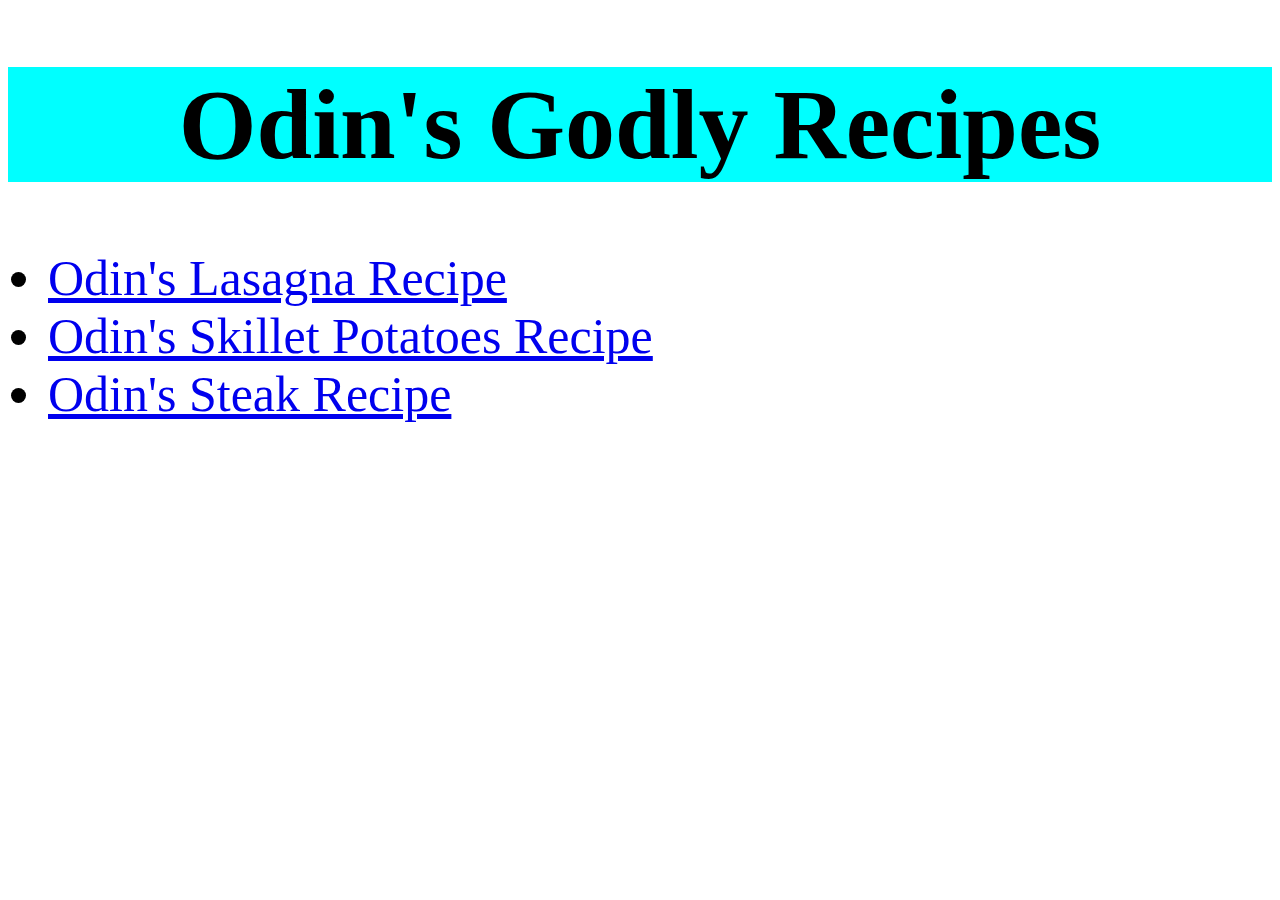
<file: index.html>
<!DOCTYPE html>
<html lang="en">
<head>
    <meta charset="UTF-8">
    <meta http-equiv="X-UA-Compatible" content="IE=edge">
    <meta name="viewport" content="width=device-width, initial-scale=1.0">
    <title>Odin Recipes</title>
    <link rel="stylesheet" href="indexstyle.css"
</head>
<body>
    <h1 id="pagetitle">Odin's Godly Recipes</h1>
        <ul>
            <li><a href="recipes/lasagna.html">Odin's Lasagna Recipe</a></li>
            <li><a href="recipes/skilletpotatoes.html">Odin's Skillet Potatoes Recipe</a></li>
            <li><a href="recipes/steak.html">Odin's Steak Recipe</a></li>
        </ul>
</body>
</html>
</file>
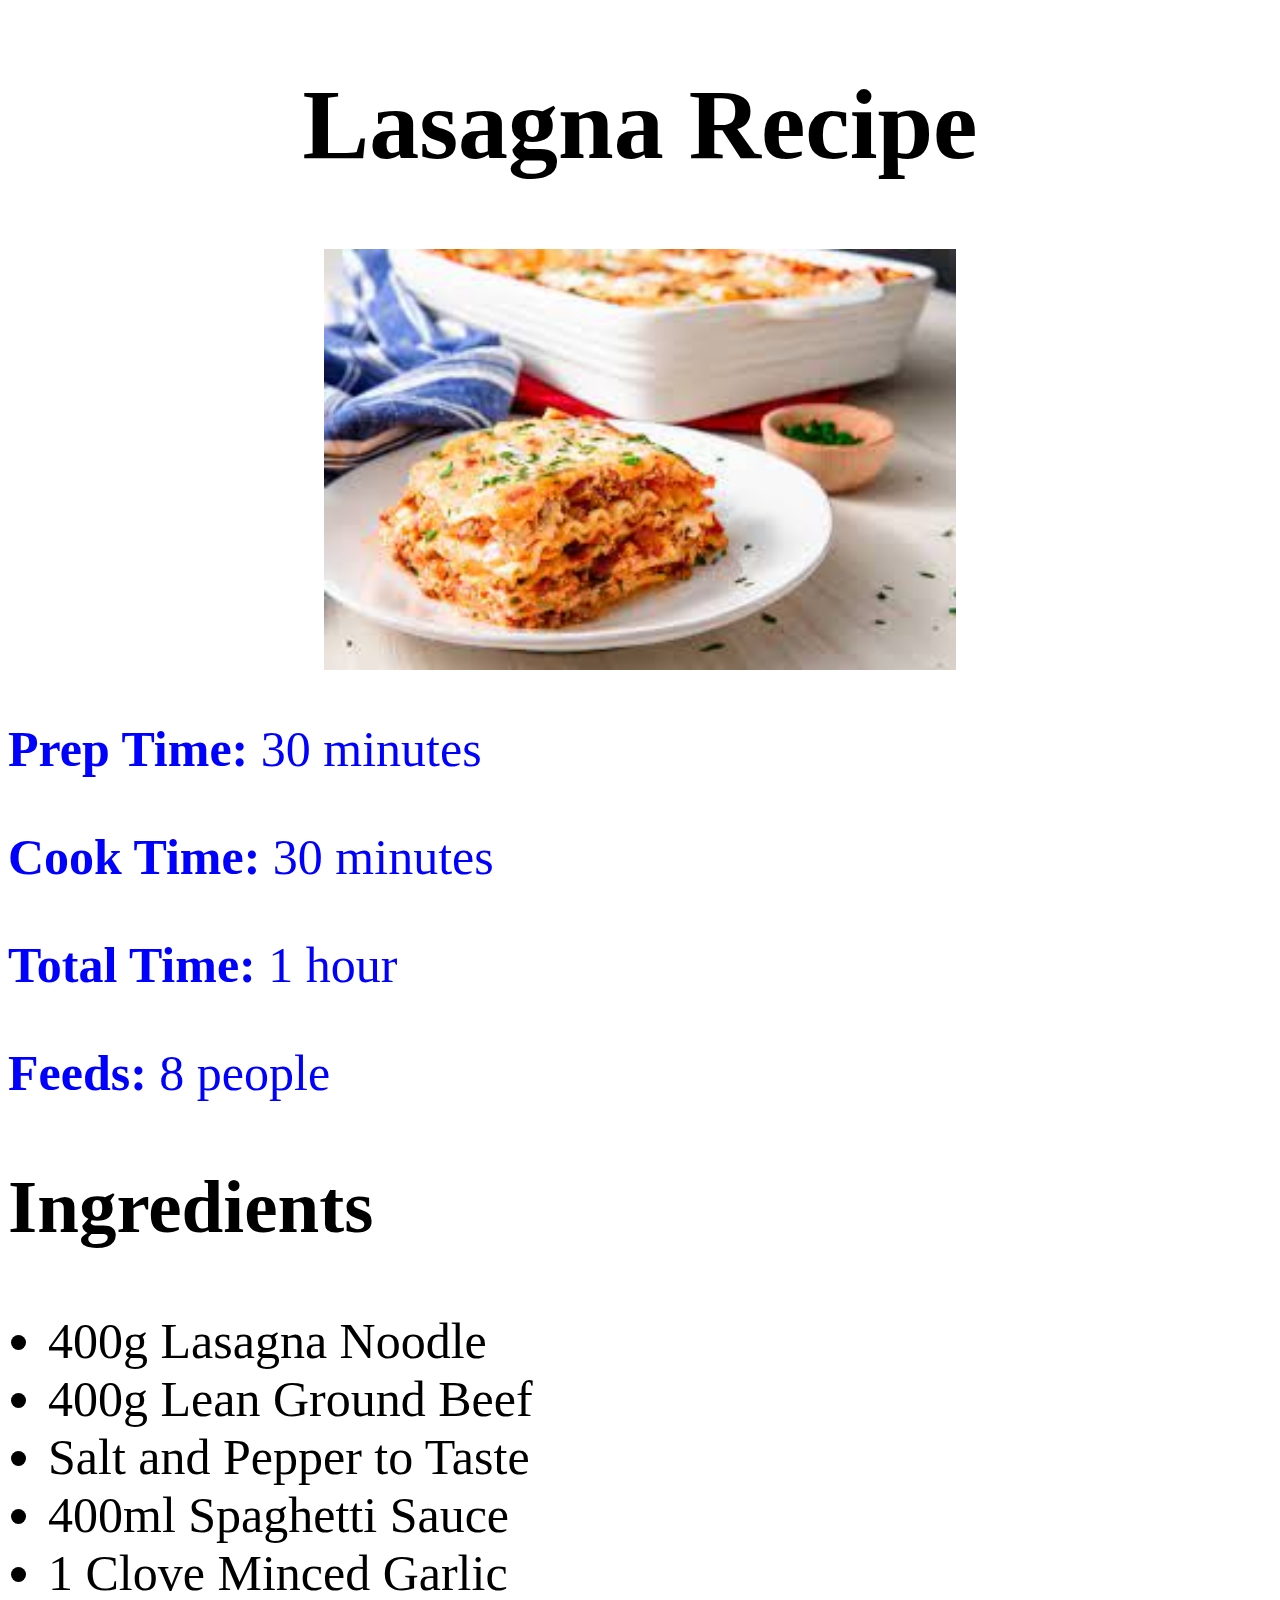
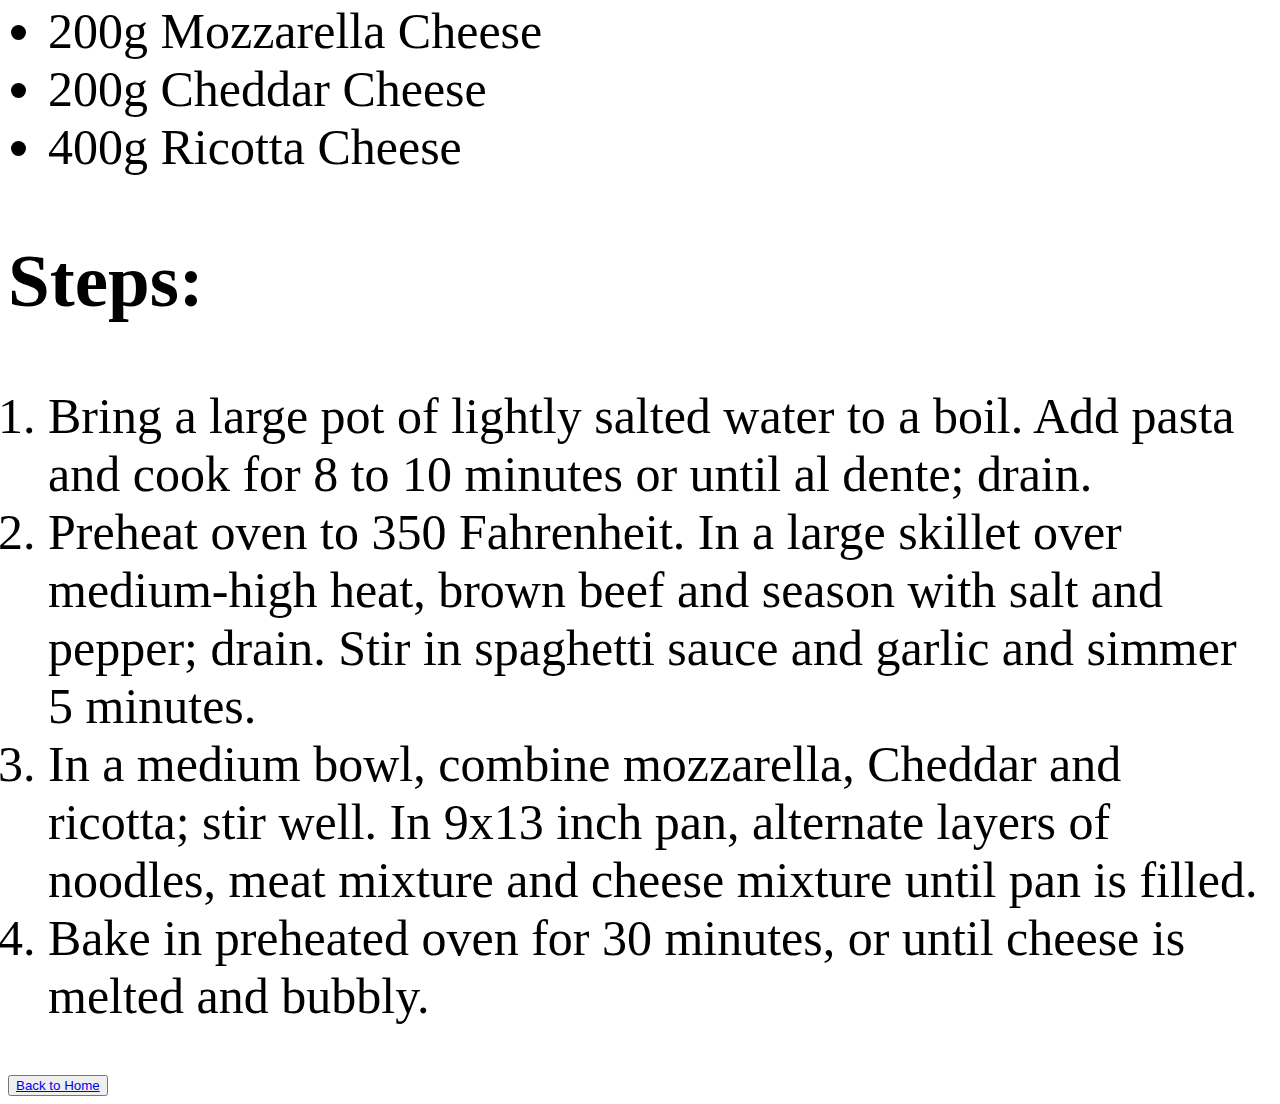
<file: recipes/lasagna.html>
<!DOCTYPE html>
<html lang="en">
<head>
    <meta charset="UTF-8">
    <meta http-equiv="X-UA-Compatible" content="IE=edge">
    <meta name="viewport" content="width=device-width, initial-scale=1.0">
    <title>Lasagna Recipe</title>
    <link rel="stylesheet" href="../lasagnastyle.css"
</head>
<body>
    <h1 class="title">Lasagna Recipe</h1>
        <img class="lasagnaimg" src="../images/lasagna.jpeg" alt="Lasagna">
        <p class="detail"><strong>Prep Time:</strong> 30 minutes</p>
        <p class="detail"><strong>Cook Time:</strong> 30 minutes</p>
        <p class="detail"><strong>Total Time:</strong> 1 hour</p>
        <p class="detail"><strong>Feeds:</strong> 8 people</p>
    <h2 id="ingredients"><strong>Ingredients</strong></h2>
        <ul>
            <li>400g Lasagna Noodle</li>
            <li>400g Lean Ground Beef</li>
            <li>Salt and Pepper to Taste</li>
            <li>400ml Spaghetti Sauce</li>
            <li>1 Clove Minced Garlic</li>
            <li>200g Mozzarella Cheese</li>
            <li>200g Cheddar Cheese</li>
            <li>400g Ricotta Cheese</li>
        </ul>
    <h2 class="steps"><strong>Steps:</strong></h2>
        <ol>
            <li>Bring a large pot of lightly salted water to a boil. Add pasta and cook for 8 to 10 minutes or until al dente; drain.</li>
            <li>Preheat oven to 350 Fahrenheit. In a large skillet over medium-high heat, brown beef and season with salt and pepper; drain. Stir in spaghetti sauce and garlic and simmer 5 minutes.</li>
            <li>In a medium bowl, combine mozzarella, Cheddar and ricotta; stir well. In 9x13 inch pan, alternate layers of noodles, meat mixture and cheese mixture until pan is filled.</li>
            <li>Bake in preheated oven for 30 minutes, or until cheese is melted and bubbly.</li>
        </ol>
<button id="homebutton"><a href="../index.html">Back to Home</a></button>
</body>
</html>
</file>
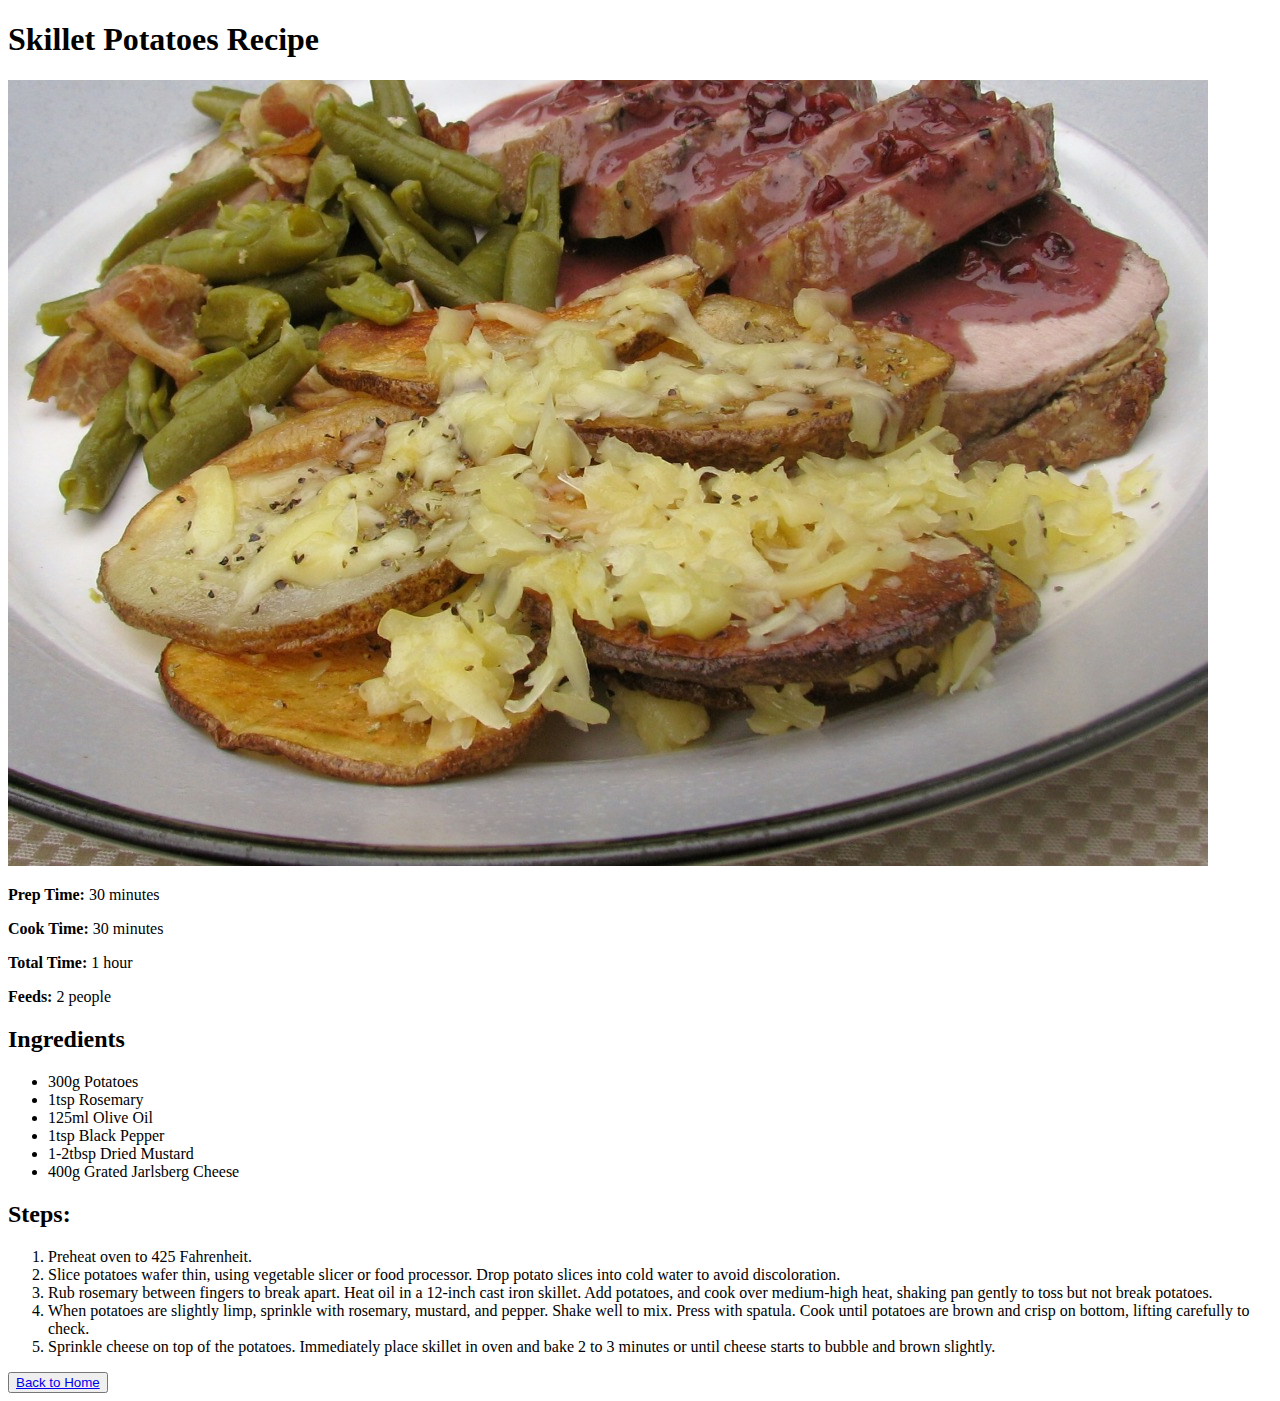
<file: recipes/skilletpotatoes.html>
<!DOCTYPE html>
<html lang="en">
<head>
    <meta charset="UTF-8">
    <meta http-equiv="X-UA-Compatible" content="IE=edge">
    <meta name="viewport" content="width=device-width, initial-scale=1.0">
    <title>Skillet Potatoes Recipe</title>
</head>
<body>
    <h1>Skillet Potatoes Recipe</h1>
        <img src="../images/skilletpotatoes.jpg" alt="Skillet Potatoes">
        <p><strong>Prep Time:</strong> 30 minutes</p>
        <p><strong>Cook Time:</strong> 30 minutes</p>
        <p><strong>Total Time:</strong> 1 hour</p>
        <p><strong>Feeds:</strong> 2 people</p>
    <h2><strong>Ingredients</strong></h2>
        <ul>
            <li>300g Potatoes</li>
            <li>1tsp Rosemary</li>
            <li>125ml Olive Oil</li>
            <li>1tsp Black Pepper</li>
            <li>1-2tbsp Dried Mustard</li>
            <li>400g Grated Jarlsberg Cheese</li>
        </ul>
    <h2><strong>Steps:</strong></h2>
        <ol>
            <li>Preheat oven to 425 Fahrenheit.</li>
            <li>Slice potatoes wafer thin, using vegetable slicer or food processor. Drop potato slices into cold water to avoid discoloration.</li>
            <li>Rub rosemary between fingers to break apart. Heat oil in a 12-inch cast iron skillet. Add potatoes, and cook over medium-high heat, shaking pan gently to toss but not break potatoes.</li>
            <li>When potatoes are slightly limp, sprinkle with rosemary, mustard, and pepper. Shake well to mix. Press with spatula. Cook until potatoes are brown and crisp on bottom, lifting carefully to check.</li>
            <li>Sprinkle cheese on top of the potatoes. Immediately place skillet in oven and bake 2 to 3 minutes or until cheese starts to bubble and brown slightly.</li>
        </ol>
<button id="homebutton"><a href="../index.html">Back to Home</a></button>
</body>
</html>
</file>
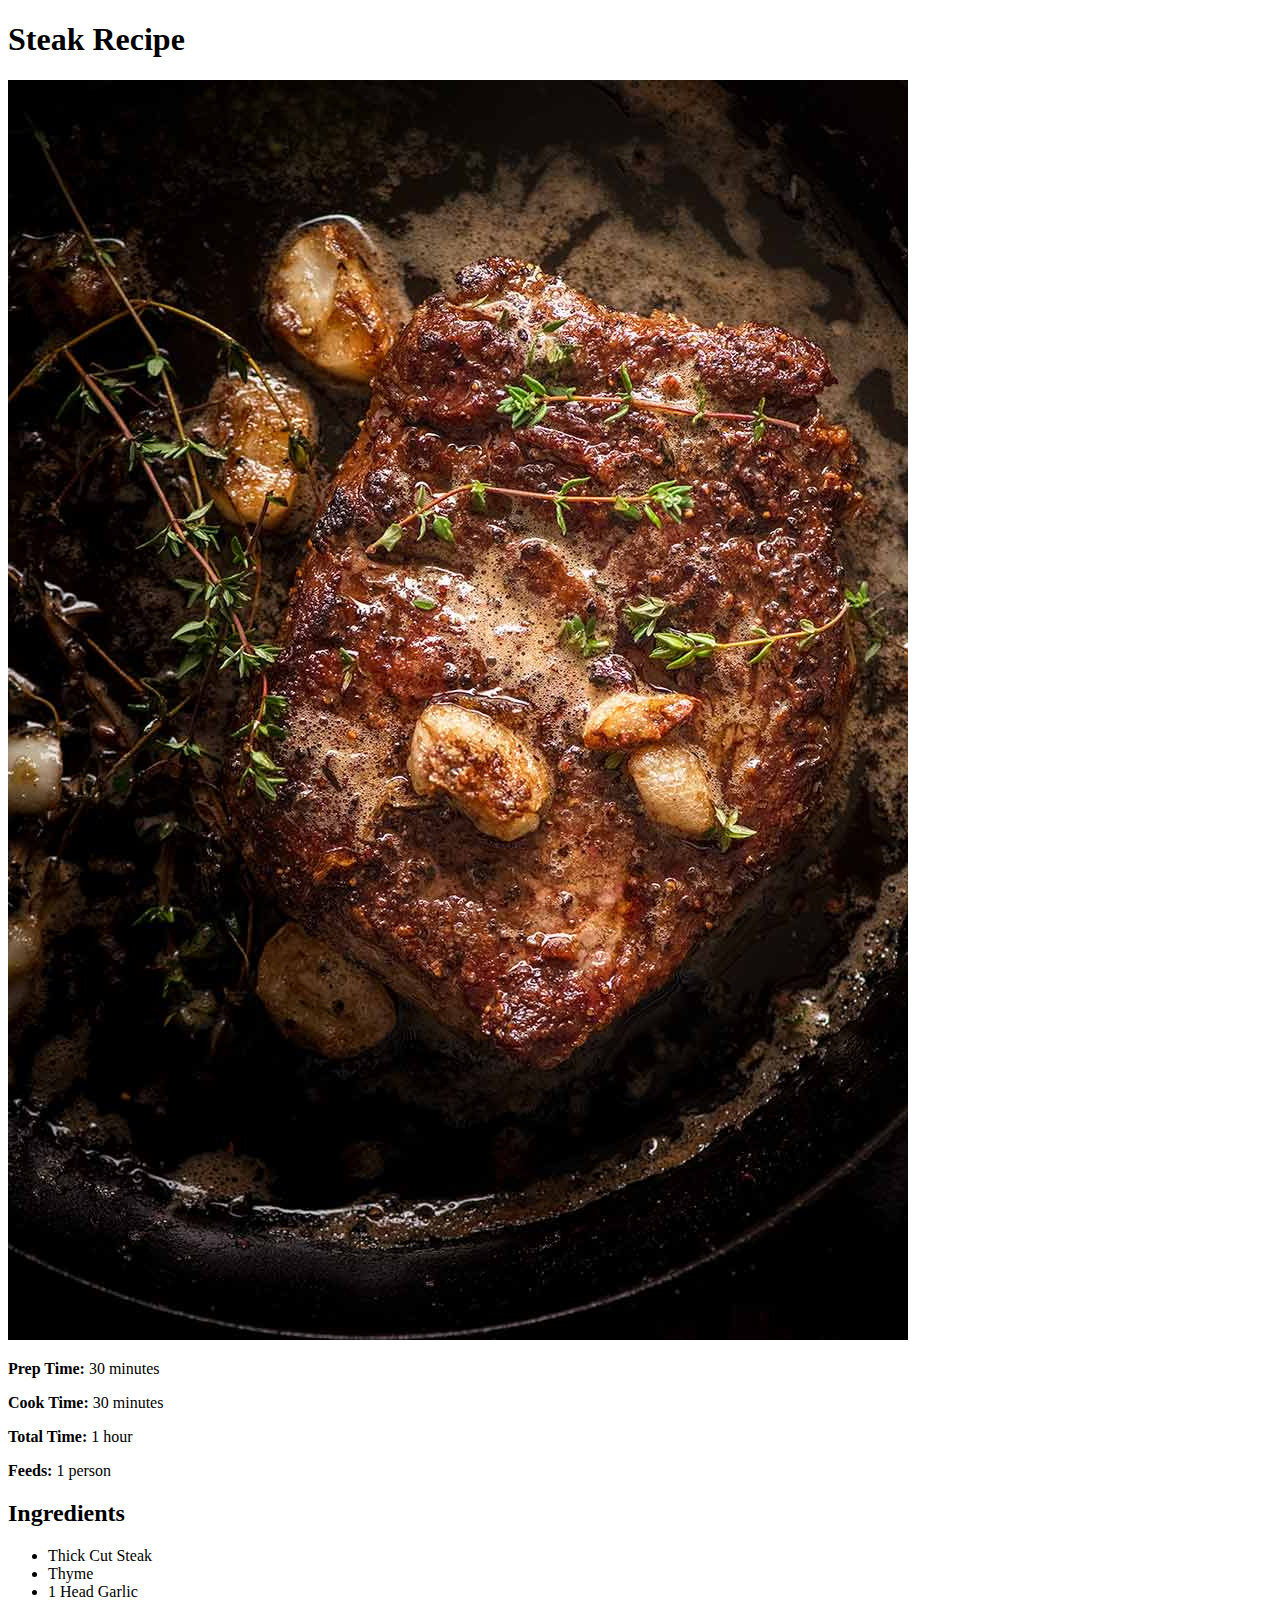
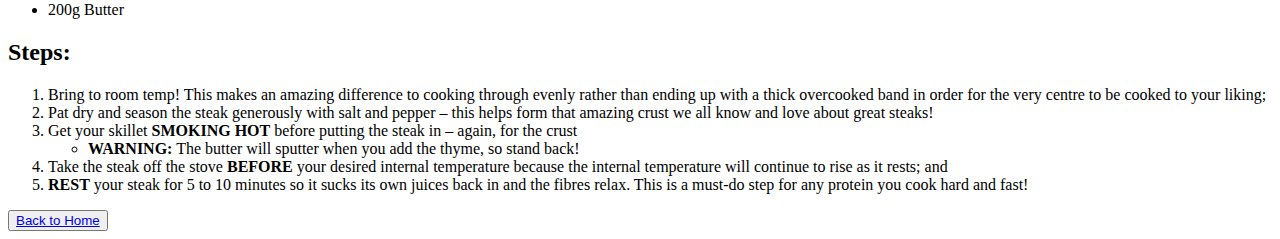
<file: recipes/steak.html>
<!DOCTYPE html>
<html lang="en">
<head>
    <meta charset="UTF-8">
    <meta http-equiv="X-UA-Compatible" content="IE=edge">
    <meta name="viewport" content="width=device-width, initial-scale=1.0">
    <title>Skillet Potatoes Recipe</title>
</head>
<body>
    <h1>Steak Recipe</h1>
        <img src="../images/steak.jpg" alt="Steak">
        <p><strong>Prep Time:</strong> 30 minutes</p>
        <p><strong>Cook Time:</strong> 30 minutes</p>
        <p><strong>Total Time:</strong> 1 hour</p>
        <p><strong>Feeds:</strong> 1 person</p>
    <h2><strong>Ingredients</strong></h2>
        <ul>
            <li>Thick Cut Steak</li>
            <li>Thyme</li>
            <li>1 Head Garlic</li>
            <li>200g Butter</li>
        </ul>
    <h2><strong>Steps:</strong></h2>
        <ol>
            <li>Bring to room temp! This makes an amazing difference to cooking through evenly rather than ending up with a thick overcooked band in order for the very centre to be cooked to your liking;</li>
            <li>Pat dry and season the steak generously with salt and pepper – this helps form that amazing crust we all know and love about great steaks!</li>
            <li>Get your skillet <strong>SMOKING HOT</strong> before putting the steak in – again, for the crust</li>
                <ul><li><strong>WARNING:</strong> The butter will sputter when you add the thyme, so stand back!</li></ul>
            <li>Take the steak off the stove <strong>BEFORE</strong> your desired internal temperature because the internal temperature will continue to rise as it rests; and</li>
            <li><strong>REST</strong> your steak for 5 to 10 minutes so it sucks its own juices back in and the fibres relax. This is a must-do step for any protein you cook hard and fast!</li>
        </ol>
<button id="homebutton"><a href="../index.html">Back to Home</a></button>
</body>
</html>
</file>
<file: indexstyle.css>
#pagetitle {
    background-color:aqua;
    text-align: center;
    font-size: 100px
}
ul {
    font-size:50px; 
}
</file>
<file: lasagnastyle.css>
.title {
    font-size: 100px;
    text-align: center;
}

.lasagnaimg {
    display: block;
    margin-right:auto;
    margin-left:auto;
    width: 50%;
}

p.detail {
    color:blue;
    font-size: 50px;
    
}

#ingredients {
    font-size: 75px;
}

ul {
    font-size: 50px;
}

.steps {
    font-size: 75px;
}

ol {
    font-size: 50px;
}
</file>
